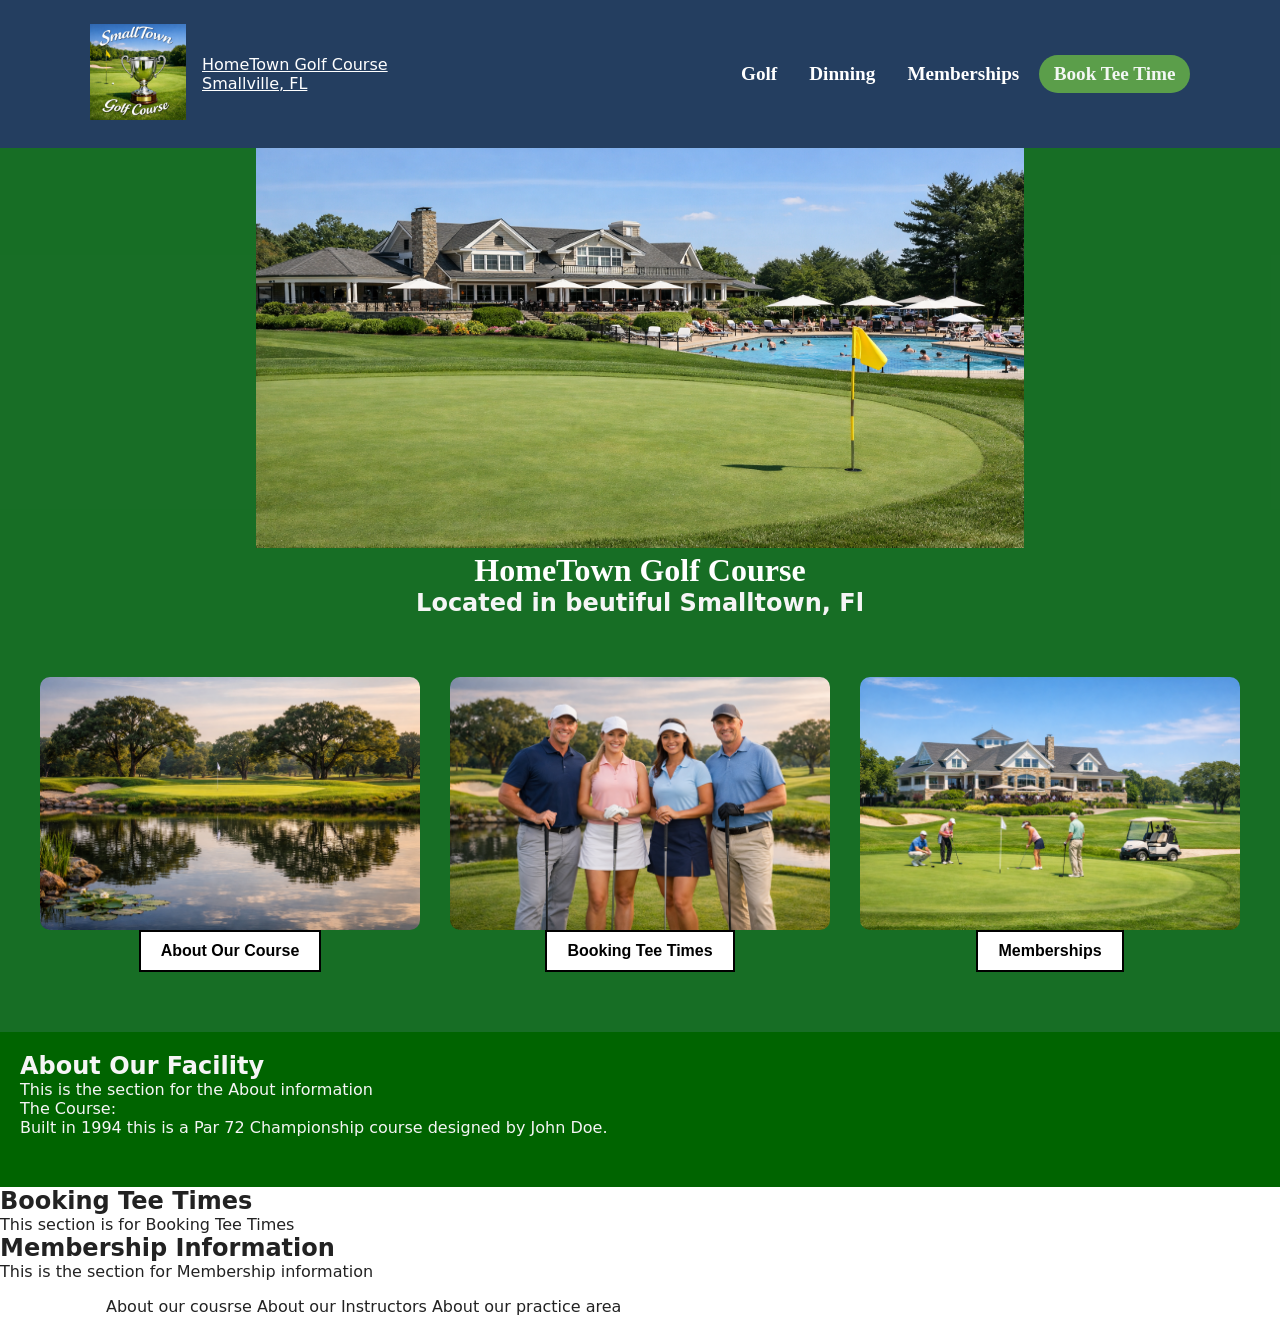
<file: index.html>
<!doctype html>
<html lang="en">
<head>
  <meta charset="utf-8" />
  <meta name="viewport" content="width=device-width,initial-scale=1" />
  <title>Hometown Golf Course — Demo</title>
  <link rel="stylesheet" href="style.css" />
</head>
<body>
  <header class="site-header">
    <div class="container header-inner">
      <a href="index.html" class="image-link" />
      <img src="images/course_logo.png" alt="Hometown GC logo" width="96" height="96" />
       <a href="index.html"style="margin: 0px; padding: 0px; color: white;">HomeTown Golf Course <br> Smallville, FL</a>

      <button id="nav-toggle" class="nav-toggle" aria-expanded="false" aria-controls="main-nav">
        <span class="sr-only">Toggle navigation</span>
        <span class="hamburger" aria-hidden="true"></span>
      </button>

      <nav id="main-nav" class="main-nav" role="navigation" aria-label="Main navigation">
        <ul class="nav-list">
          <li class="nav-item dropdown">
            <button class="drop-btn" aria-haspopup="true" aria-expanded="false">Golf</button>
            <ul class="dropdown-menu" role="menu" aria-label="Golf menu">
              <li role="none"><a role="menuitem" href="about.html#rates">Rates</a></li>
              <li role="none"><a role="menuitem" href="about.html#scorecard">Scorecard</a></li>
              <li role="none"><a role="menuitem" href="about.html#course">Course</a></li>
              <li role="none"><a role="menuitem" href="about.html#lessons">Lessons</a></li>
              <li role="none"><a role="menuitem" href="about.html#practice">Practice Facilities</a></li>
              <li role="none"><a role="menuitem" href="about.html#proshop">ProShop</a></li>
            </ul>
          </li>

          <li class="nav-item dropdown">
            <button class="drop-btn" aria-haspopup="true" aria-expanded="false">Dinning</button>
            <ul class="dropdown-menu" role="menu" aria-label="Cafe menu">
              <li role="none"><a role="menuitem" href="dining.html#menu">Menu</a></li>
              <li role="none"><a role="menuitem" href="dining.html#hours">Hours</a></li>
              <li role="none"><a role="menuitem" href="dining.html#order">Order Ahead</a></li>
            </ul>
          </li>



          <li class="nav-item"><a href="#memberships">Memberships</a></li>

          <li class="nav-item cta">
            <a class="tee-snap" href="https://teesnap.com/" target="_blank" rel="noopener noreferrer">Book Tee Time</a>
          </li>
        </ul>
      </nav>
    </div>
  </header>
  <main>

    <div class="herohead">
    <img src="images/coursehead.png" alt="Description" style="width: 60%; height: 400px">
    </div>
  <div class="herohead">
    <h1>HomeTown Golf Course</h1>
    <h2>Located in beutiful Smalltown, Fl</h2>
  </div>
<section class="hero">
  <div class="hero-container">
    
<!-- About Image Link to section in this page -->
	<div class="hero-item">    
		<a href="about.html" class="image-link" />
			<div class="image-container">
				<img src="images/aboutheroimg.png" alt="Sample" />
				<div class="overlay-text">More about our facility</div>
			</div>
		<a href="about.html" class="flat-button">About Our Course</a>
	</div>	
	
<!-- Booking Tee Times Image Link to section in this page  -->
    <div class="hero-item">
      <a href="#booking" class="image-link" />
        <div class="image-container">
          <img src="images/bookteetimeimg.png" alt="Booking Tee Times">
          <div class="overlay-text">Go to Booking Tee Times</div>
        </div>
      <a href="#booking" class="flat-button">Booking Tee Times</a>
    </div>

 <!-- Memberships Image Link to section in this page  -->
    <div class="hero-item">
      <a href="#memberships" class="image-link" />
        <div class="image-container">
          <img src="images/membershipimg.png" alt="Membeships">          
          <div class="overlay-text">Go to Memberships</div>
        </div>
      <a href="#memberships" class="flat-button">Memberships</a>
    </div>
  </div>
</section>

<section id="about" class="course-content">
  <!-- The About Section  -->
<h2>About Our Facility</h2>
<p> This is the section for the About information </p>
<p>The Course:  </p>
<p>Built in 1994 this is a Par 72 Championship course designed by John Doe. </p>
</section>

<section id="booking">
  <!-- Booking Tee Times  -->
<h2>Booking Tee Times</h2>
<p>This section is for Booking Tee Times</p>
</section>

<section id="memberships">
  <!-- Memberships Information Section  -->
<h2>Membership Information</h2>
<p> This is the section for Membership information </p>
</section>




<!-- Create an About section here with information about the course linked from the image aboutheroimg above --> 
<div class="container">
  <p>About our cousrse
    About our Instructors
    About our practice area
  </p>
</div>

  <!-- Script: mobile toggle, click-to-open on mobile, hover + mouseleave on desktop, keyboard support -->
  <script>
    (function () {
      const navToggle = document.getElementById('nav-toggle');
      const mainNav = document.getElementById('main-nav');
      const DROPDOWN_BREAKPOINT = 900;

      // Mobile nav toggle
      navToggle.addEventListener('click', () => {
        const expanded = navToggle.getAttribute('aria-expanded') === 'true';
        navToggle.setAttribute('aria-expanded', String(!expanded));
        mainNav.classList.toggle('open');
      });

      // Utility: close all dropdowns
      function closeAllDropdowns() {
        document.querySelectorAll('.nav-item.dropdown').forEach(item => {
          const btn = item.querySelector('.drop-btn');
          if (btn) btn.setAttribute('aria-expanded', 'false');
          item.classList.remove('open');
        });
      }

      // Click handlers for dropdown buttons (keeps mobile behavior)
      document.querySelectorAll('.drop-btn').forEach(btn => {
        btn.addEventListener('click', (e) => {
          e.stopPropagation();
          const parent = btn.parentElement;
          const expanded = btn.getAttribute('aria-expanded') === 'true';

          // close other dropdowns
          document.querySelectorAll('.nav-item.dropdown').forEach(item => {
            if (item !== parent) {
              const otherBtn = item.querySelector('.drop-btn');
              if (otherBtn) otherBtn.setAttribute('aria-expanded', 'false');
              item.classList.remove('open');
            }
          });

          btn.setAttribute('aria-expanded', String(!expanded));
          parent.classList.toggle('open');
        });
      });

      // Close dropdowns when clicking outside nav
      document.addEventListener('click', (e) => {
        if (!e.target.closest('.main-nav')) {
          closeAllDropdowns();
        }
      });

      // Close on Escape key
      document.addEventListener('keydown', (e) => {
        if (e.key === 'Escape' || e.key === 'Esc') {
          closeAllDropdowns();
          if (mainNav.classList.contains('open')) {
            mainNav.classList.remove('open');
            navToggle.setAttribute('aria-expanded', 'false');
          }
        }
      });

      // Close when focus moves outside the nav (keyboard users)
      document.addEventListener('focusin', (e) => {
        if (!e.target.closest('.main-nav')) {
          closeAllDropdowns();
        }
      });

// Improved enter/leave handling with a short close delay
document.querySelectorAll('.nav-item.dropdown').forEach(item => {
  let closeTimer = null;
  const btn = item.querySelector('.drop-btn');
  const menu = item.querySelector('.dropdown-menu');

  function openItem() {
    if (btn) btn.setAttribute('aria-expanded', 'true');
    item.classList.add('open');
    if (closeTimer) { clearTimeout(closeTimer); closeTimer = null; }
  }

  function closeItem() {
    if (btn) btn.setAttribute('aria-expanded', 'false');
    item.classList.remove('open');
  }

  // Entering the button or menu opens / cancels close
  item.addEventListener('mouseenter', () => {
    if (window.innerWidth >= 900) openItem();
  });
  if (menu) {
    menu.addEventListener('mouseenter', () => {
      if (closeTimer) { clearTimeout(closeTimer); closeTimer = null; }
      if (window.innerWidth >= 900) openItem();
    });
  }

  // Leaving starts a short timer to close; canceled if re-entered
  item.addEventListener('mouseleave', () => {
    if (closeTimer) clearTimeout(closeTimer);
    closeTimer = setTimeout(() => closeItem(), 100); // 120–250ms works well
  });
  if (menu) {
    menu.addEventListener('mouseleave', () => {
      if (closeTimer) clearTimeout(closeTimer);
      closeTimer = setTimeout(() => closeItem(), 100);
    });
  }
});

      // Ensure dropdowns close when resizing to avoid stuck states
      window.addEventListener('resize', () => {
        closeAllDropdowns();
        if (mainNav.classList.contains('open') && window.innerWidth >= DROPDOWN_BREAKPOINT) {
          mainNav.classList.remove('open');
          navToggle.setAttribute('aria-expanded', 'false');
        }
      });

      // Footer year
      const yearEl = document.getElementById('year');
      if (yearEl) yearEl.textContent = new Date().getFullYear();
    })();
  </script>
</body>
</html>
</file>
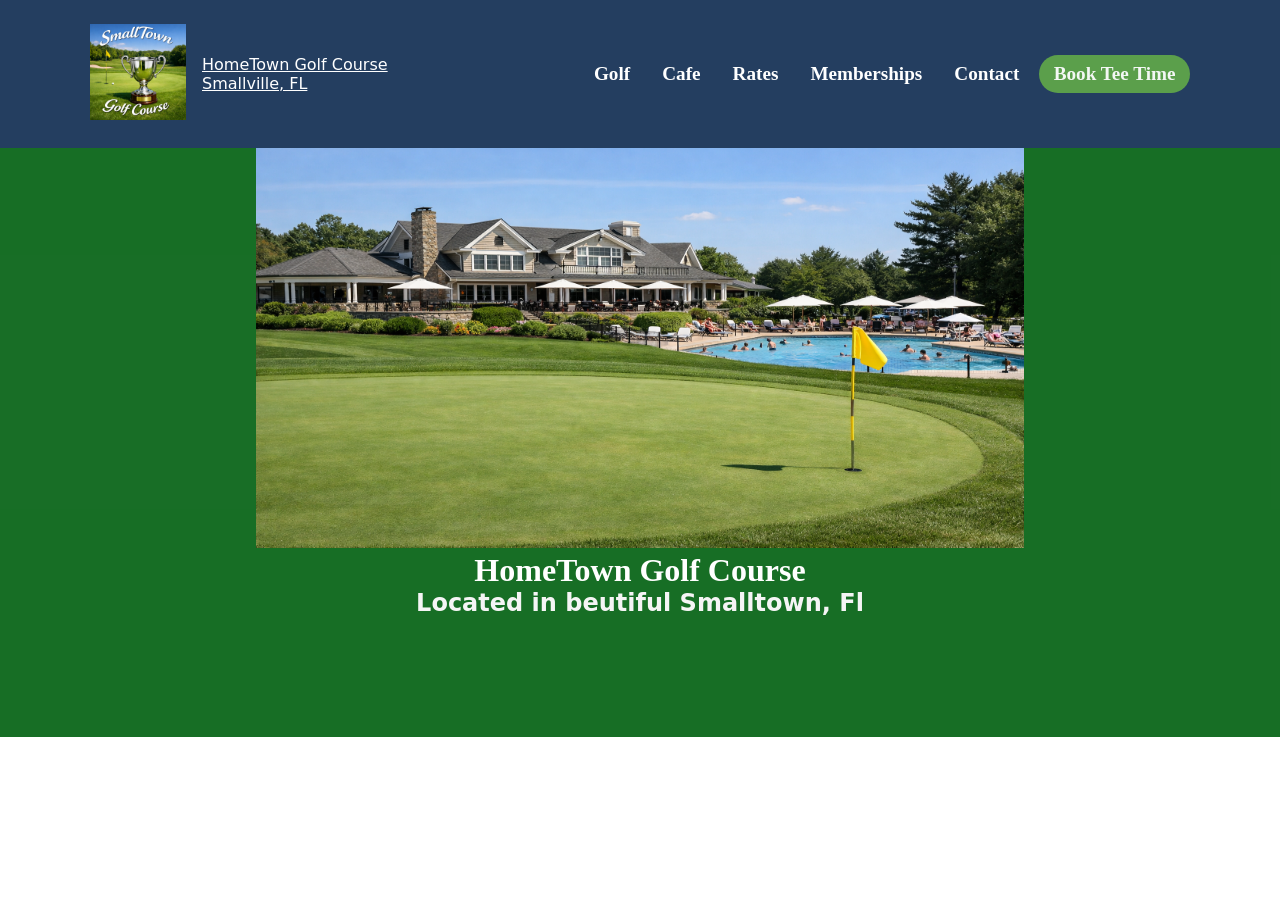
<file: about.html>
<!doctype html>
<html lang="en">
<head>
  <meta charset="utf-8" />
  <meta name="viewport" content="width=device-width,initial-scale=1" />
  <title>Hometown Golf Course — Demo</title>
  <link rel="stylesheet" href="style.css" />
</head>
<body>
  <header class="site-header">
    <div class="container header-inner">

      <a href="index.html" class="image-link" />
      <img src="images/course_logo.png" alt="Hometown GC logo" width="96" height="96" />
       <a href="index.html"style="margin: 0px; padding: 0px; color: white;">HomeTown Golf Course <br> Smallville, FL</a>

      <button id="nav-toggle" class="nav-toggle" aria-expanded="false" aria-controls="main-nav">
        <span class="sr-only">Toggle navigation</span>
        <span class="hamburger" aria-hidden="true"></span>
      </button>

      <nav id="main-nav" class="main-nav" role="navigation" aria-label="Main navigation">
        <ul class="nav-list">
          <li class="nav-item dropdown">
            <button class="drop-btn" aria-haspopup="true" aria-expanded="false">Golf</button>
            <ul class="dropdown-menu" role="menu" aria-label="Golf menu">
              <li role="none"><a role="menuitem" href="#about">About the Course</a></li>
              <li role="none"><a role="menuitem" href="#scorecard">Scorecard</a></li>
              <li role="none"><a role="menuitem" href="#events">Events</a></li>
            </ul>
          </li>

          <li class="nav-item dropdown">
            <button class="drop-btn" aria-haspopup="true" aria-expanded="false">Cafe</button>
            <ul class="dropdown-menu" role="menu" aria-label="Cafe menu">
              <li role="none"><a role="menuitem" href="#menu">Menu</a></li>
              <li role="none"><a role="menuitem" href="#hours">Hours</a></li>
              <li role="none"><a role="menuitem" href="#catering">Catering</a></li>
            </ul>
          </li>

          <li class="nav-item dropdown">
            <button class="drop-btn" aria-haspopup="true" aria-expanded="false">Rates</button>
            <ul class="dropdown-menu" role="menu" aria-label="Rates menu">
              <li role="none"><a role="menuitem" href="#golfingfees">Golfing Fees</a></li>
              <li role="none"><a role="menuitem" href="#rangeballs">Range Balls</a></li>
              <li role="none"><a role="menuitem" href="#golflessons">Golf Lessons</a></li>
            </ul>
          </li>

          <li class="nav-item"><a href="#memberships">Memberships</a></li>

          <li class="nav-item"><a href="#contact">Contact</a></li>
          <li class="nav-item cta">
            <a class="tee-snap" href="https://teesnap.com/" target="_blank" rel="noopener noreferrer">Book Tee Time</a>
          </li>
        </ul>
      </nav>
    </div>
  </header>
  <main>

    <div class="herohead">
    <img src="images/coursehead.png" alt="Description" style="width: 60%; height: 400px">
    </div>
  <div class="herohead">
    <h1>HomeTown Golf Course</h1>
    <h2>Located in beutiful Smalltown, Fl</h2>
  </div>
<section class="hero">

  
  <!-- Script: mobile toggle, click-to-open on mobile, hover + mouseleave on desktop, keyboard support -->
  <script>
    (function () {
      const navToggle = document.getElementById('nav-toggle');
      const mainNav = document.getElementById('main-nav');
      const DROPDOWN_BREAKPOINT = 900;

      // Mobile nav toggle
      navToggle.addEventListener('click', () => {
        const expanded = navToggle.getAttribute('aria-expanded') === 'true';
        navToggle.setAttribute('aria-expanded', String(!expanded));
        mainNav.classList.toggle('open');
      });

      // Utility: close all dropdowns
      function closeAllDropdowns() {
        document.querySelectorAll('.nav-item.dropdown').forEach(item => {
          const btn = item.querySelector('.drop-btn');
          if (btn) btn.setAttribute('aria-expanded', 'false');
          item.classList.remove('open');
        });
      }

      // Click handlers for dropdown buttons (keeps mobile behavior)
      document.querySelectorAll('.drop-btn').forEach(btn => {
        btn.addEventListener('click', (e) => {
          e.stopPropagation();
          const parent = btn.parentElement;
          const expanded = btn.getAttribute('aria-expanded') === 'true';

          // close other dropdowns
          document.querySelectorAll('.nav-item.dropdown').forEach(item => {
            if (item !== parent) {
              const otherBtn = item.querySelector('.drop-btn');
              if (otherBtn) otherBtn.setAttribute('aria-expanded', 'false');
              item.classList.remove('open');
            }
          });

          btn.setAttribute('aria-expanded', String(!expanded));
          parent.classList.toggle('open');
        });
      });

      // Close dropdowns when clicking outside nav
      document.addEventListener('click', (e) => {
        if (!e.target.closest('.main-nav')) {
          closeAllDropdowns();
        }
      });

      // Close on Escape key
      document.addEventListener('keydown', (e) => {
        if (e.key === 'Escape' || e.key === 'Esc') {
          closeAllDropdowns();
          if (mainNav.classList.contains('open')) {
            mainNav.classList.remove('open');
            navToggle.setAttribute('aria-expanded', 'false');
          }
        }
      });

      // Close when focus moves outside the nav (keyboard users)
      document.addEventListener('focusin', (e) => {
        if (!e.target.closest('.main-nav')) {
          closeAllDropdowns();
        }
      });

// Improved enter/leave handling with a short close delay
document.querySelectorAll('.nav-item.dropdown').forEach(item => {
  let closeTimer = null;
  const btn = item.querySelector('.drop-btn');
  const menu = item.querySelector('.dropdown-menu');

  function openItem() {
    if (btn) btn.setAttribute('aria-expanded', 'true');
    item.classList.add('open');
    if (closeTimer) { clearTimeout(closeTimer); closeTimer = null; }
  }

  function closeItem() {
    if (btn) btn.setAttribute('aria-expanded', 'false');
    item.classList.remove('open');
  }

  // Entering the button or menu opens / cancels close
  item.addEventListener('mouseenter', () => {
    if (window.innerWidth >= 900) openItem();
  });
  if (menu) {
    menu.addEventListener('mouseenter', () => {
      if (closeTimer) { clearTimeout(closeTimer); closeTimer = null; }
      if (window.innerWidth >= 900) openItem();
    });
  }

  // Leaving starts a short timer to close; canceled if re-entered
  item.addEventListener('mouseleave', () => {
    if (closeTimer) clearTimeout(closeTimer);
    closeTimer = setTimeout(() => closeItem(), 100); // 120–250ms works well
  });
  if (menu) {
    menu.addEventListener('mouseleave', () => {
      if (closeTimer) clearTimeout(closeTimer);
      closeTimer = setTimeout(() => closeItem(), 100);
    });
  }
});

      // Ensure dropdowns close when resizing to avoid stuck states
      window.addEventListener('resize', () => {
        closeAllDropdowns();
        if (mainNav.classList.contains('open') && window.innerWidth >= DROPDOWN_BREAKPOINT) {
          mainNav.classList.remove('open');
          navToggle.setAttribute('aria-expanded', 'false');
        }
      });

      // Footer year
      const yearEl = document.getElementById('year');
      if (yearEl) yearEl.textContent = new Date().getFullYear();
    })();
  </script>
</body>
</html>
</file>
<file: style.css>
/* style.css */
/* Basic reset */
* { box-sizing: border-box; margin: 0; padding: 0; }
html, body { height: 100%; font-family: system-ui, -apple-system, "Segoe UI", Roboto, "Helvetica Neue", Arial; color: #222; background: #fff; }

/* Layout helpers */
.container {
  max-width: 1100px;
  margin: 0 auto;
  padding: 1rem;
}

/* Header   doubled height and balanced spacing */
.site-header {
  background: #0c294ee5;
  color: #fff;
  position: sticky;
  top: 0;
  z-index: 1000;
  padding-top: 1.5rem;
  padding-bottom: 1.5rem;
}

/* Header inner spacing */
.header-inner {
  display: flex;
  align-items: center;
  gap: 1rem;
  padding: 0;
}

/* Brand/logo sizing to match taller header */
.brand {
  display: flex;
  align-items: center;
  gap: 0.5rem;
  text-decoration: none;
  color: inherit;
}
.brand img {
  width: 96px;
  height: 96px;
  object-fit: contain;
  display: block;
}
.brand-text {
  font-weight: 700;
  font-size: 1.25rem;
  line-height: 1;
}

/* Nav */
.main-nav { margin-left: auto; }
.nav-list { list-style: none; display: flex; gap: 0.5rem; align-items: center; }
.nav-item { position: relative; }
.nav-item a, .drop-btn {
  color: #fff;
  text-decoration: none;
  padding: 0.5rem 0.75rem;
  display: inline-block;
  border-radius: 6px;
  background: transparent;
  border: none;
  cursor: pointer;
  font-weight: 600;
  font-family: 'Times New Roman', Times, serif;
  font-size: larger;
}

.nav-item:hover, .drop-btn:hover { background: rgba(255,255,255,0.08); }

/* CTA / Tee-Snap button */
.cta .tee-snap {
  background: #6ab846cb;
  color: #f3f7f4;
  padding: 0.5rem 0.9rem;
  border-radius: 20px;
  font-weight: 700;
  text-decoration: none;
}
.cta .tee-snap:hover { background: #5da13dd3; }

/* Dropdown menu */
.dropdown .dropdown-menu {
  position: absolute;
  left: 0;
  top: calc(100% + 8px);
  min-width: 200px;
  background: #0c294ee5;
  border-radius: 8px;
  box-shadow: 0 8px 24px rgba(0,0,0,0.12);
  padding: 0.5rem 0;
  display: none;
  z-index: 1100;
}
.dropdown.open .dropdown-menu { display: block; }
.dropdown .dropdown-menu a {
  display: block;
  padding: 0.5rem 1rem;
  color: white;
  text-decoration: none;
  font-weight: 600;
  cursor: pointer;
}

/* CRITICAL PART: Change color of the item on hover */
  .dropdown-content a:hover {
    background-color: #2ecc71; /* Changes background to green */
    color: white;              /* Changes text color to white */
}
.dropdown .dropdown-menu li { list-style: none; }
.dropdown .dropdown-menu li a:hover{
    color: wheat;  
  }

.dropdown .dropdown-menu a:hover { background: #0c294ee5; }

/* Mobile nav toggle */
.nav-toggle { display: none; background: transparent; border: none; color: inherit; cursor: pointer; margin-left: auto; }
.hamburger { width: 22px; height: 2px; background: #fff; display: block; position: relative; }
.hamburger::before, .hamburger::after { content: ""; position: absolute; left: 0; width: 22px; height: 2px; background: #fff; }
.hamburger::before { top: -7px; }
.hamburger::after { top: 7px; }

/* Hero Header Container */
.herohead {
  text-align: center;
  background-color: rgba(3, 97, 18, 0.918);
}
.herohead h1{
  color: white;
  font-family: Garamond, serif;
}
.herohead h2 {
  color: whitesmoke;
}

/* New Hero 3 column layout with images and test */
.hero {
  padding: 60px 20px;
  background: rgba(3, 97, 18, 0.918);
  text-align: center;
}

.hero-container {
  display: flex;
  justify-content: space-between;
  gap: 30px;
  max-width: 1200px;
  margin: 0 auto;
}

.hero-item {
  flex: 1;
}

.hero-item img {
  width: 100%;
  height: auto;
  border-radius: 10px;
  cursor: pointer;
}

.hero-item h3 {
  margin-top: 15px;
  font-size: 1.4rem;
}

.hero-item p {
  margin-top: 10px;
  color: #555;
  font-size: 1rem;
}

/*  Start Testing of Image with text overlay here */

.image-link {
      text-decoration: none; /* removes underline on link */
    }

    .image-container {
      display: flex;
      justify-content: space-between;
      gap: 30px;
      max-width: 1200px;
      margin: 0 auto;

      overflow: hidden;
      cursor: pointer; 
      position: relative;
    }

    .image-container img {
      width: 100%;
      height: 100%;
      display: block;
    }

    .overlay-text {
      position: absolute;
      inset: 0;
      display: flex;
      align-items: center;
      justify-content: center;
      color: white;
      font-size: 1.2rem;
      font-family: Arial, sans-serif;
      background: rgba(0, 0, 0, 0.6);
      opacity: 0;
      transition: opacity 0.3s ease;
      pointer-events: none;
    }

    .image-container:hover .overlay-text {
      opacity: 1;
    }

/*  End Testing of Image with text overlay here */



/* Information sections About, Booking, Memberships */
.course-content {
  background-color: darkgreen;
  color: whitesmoke;
  padding-left: 20px;
  padding-bottom: 50px;
  padding-top: 20px;
}


/* Content blocks */
/* .content-block { padding: 2rem 0; }
.cards { display: grid; grid-template-columns: repeat(auto-fit, minmax(220px, 1fr)); gap: 1rem; margin-top: 1rem; }
.card { background: #f9f9f9; padding: 1rem; border-radius: 8px; box-shadow: 0 4px 12px rgba(0,0,0,0.04); }
*/

/* Footer */
.site-footer { border-top: 1px solid #eee; padding: 1rem 0; background: #fff; color: #333; }
.footer-inner { display: flex; justify-content: space-between; align-items: center; gap: 1rem; }

/* Accessibility helpers */
.sr-only { position: absolute; width: 1px; height: 1px; padding: 0; margin: -1px; overflow: hidden; clip: rect(0,0,0,0); white-space: nowrap; border: 0; }

/* Desktop: open dropdown on hover (complements JS) */
@media (min-width: 900px) {
  .dropdown:hover .dropdown-menu { display: block; }
}

.flat-button {
    display: inline-block;
    padding: 10px 20px;
    background-color: #ffffff;
    color: #000000;
    text-decoration: none;
    border: 2px solid #000000;
    border-radius: 0px;
    font-family: sans-serif;
    font-weight: bold;
    transition: background-color 0.2s ease;
}

.flat-button:hover {
    background-color: #f0f0f0;
}




/* Responsive */
@media (max-width: 900px) {
  .nav-list {
    flex-direction: column;
    align-items: stretch;
    background: linear-gradient(180deg, #0b6b3a, #0f8a4a);
    padding: 1rem;
    border-radius: 8px;
    display: none;
    width: 100%;
  }
  .main-nav.open .nav-list { display: flex; }
  .nav-toggle { display: block; }
  .header-inner { gap: 0.5rem; }
  .dropdown .dropdown-menu {
    position: static;
    box-shadow: none;
    background: transparent;
    padding: 0;
    display: none;
  }
  .dropdown.open .dropdown-menu { display: block; }
  .dropdown .dropdown-menu a { color: #fff; padding-left: 1.5rem; }
  .hero { padding: 3rem 0; }
  .footer-inner { flex-direction: column; align-items: flex-start; }
}

/* Responsive */
@media (max-width: 768px) {
  .hero-container {
    flex-direction: column;
  }
}
</file>
